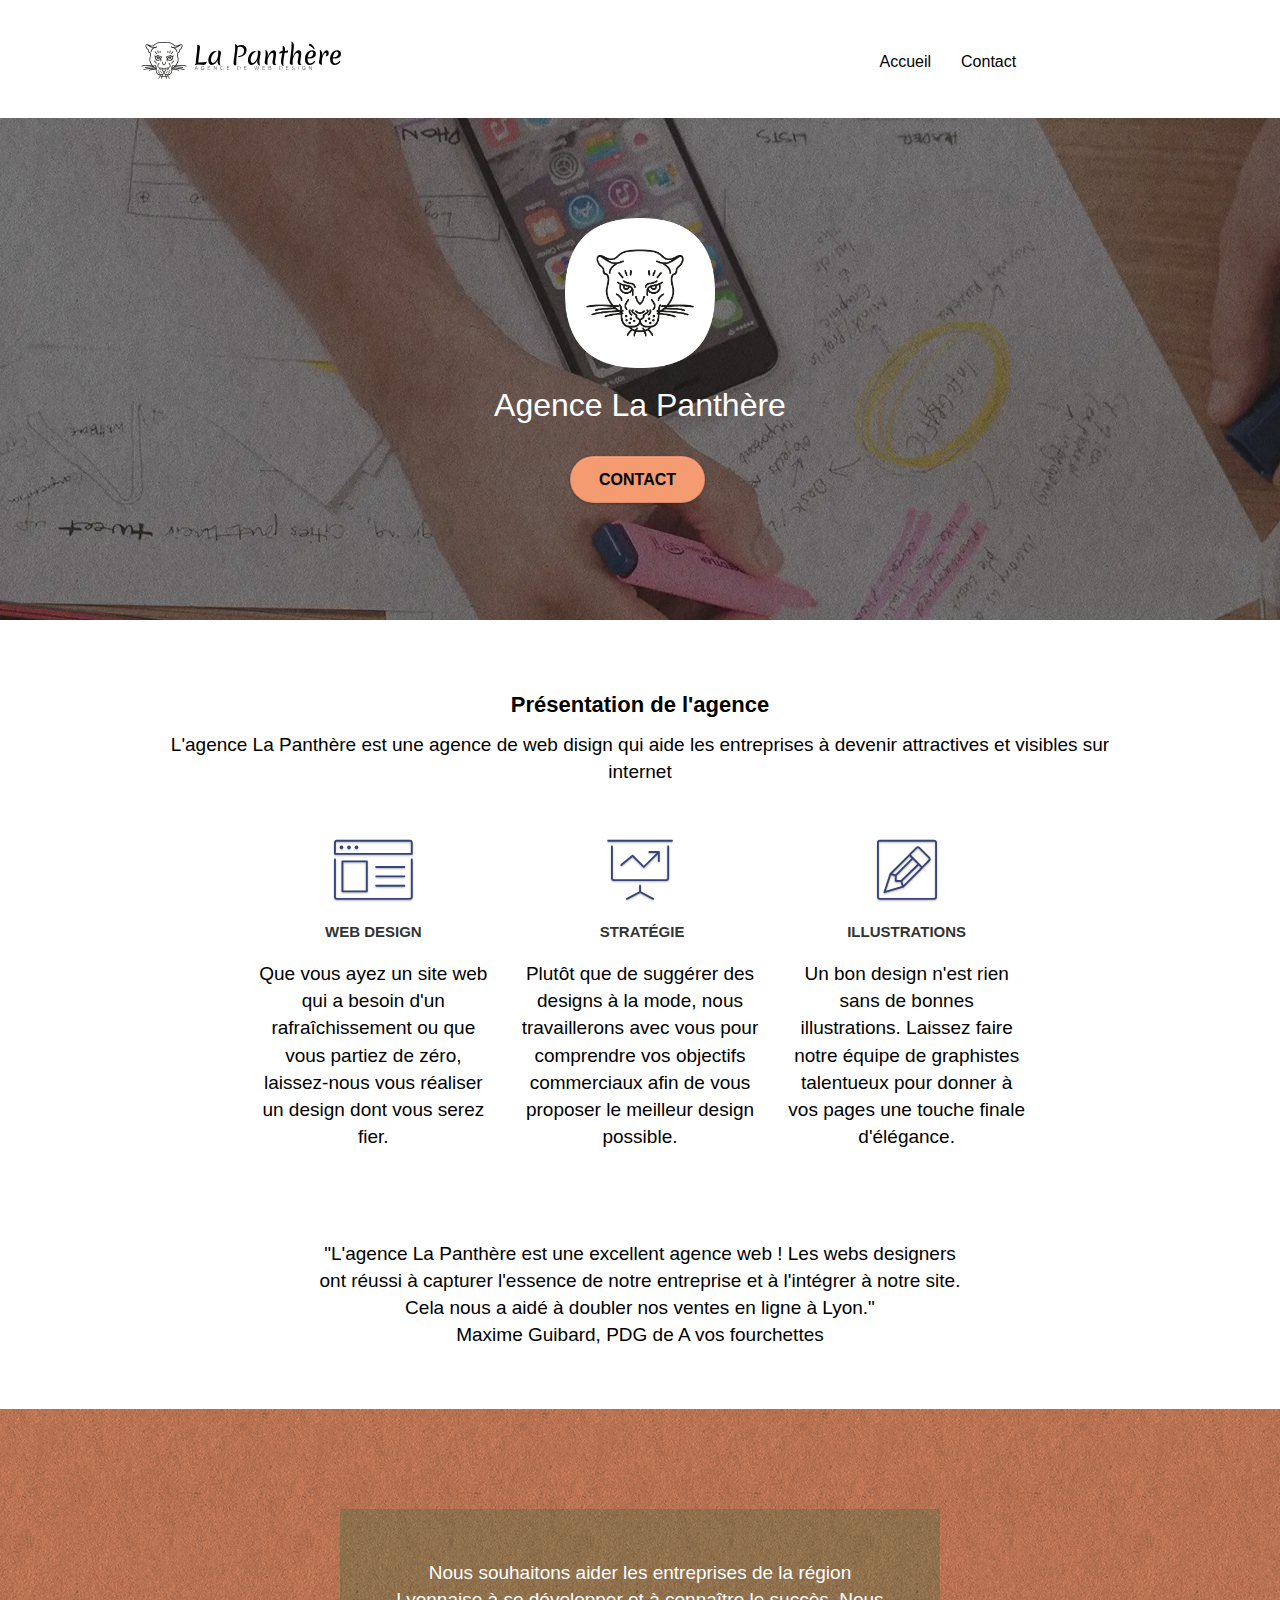
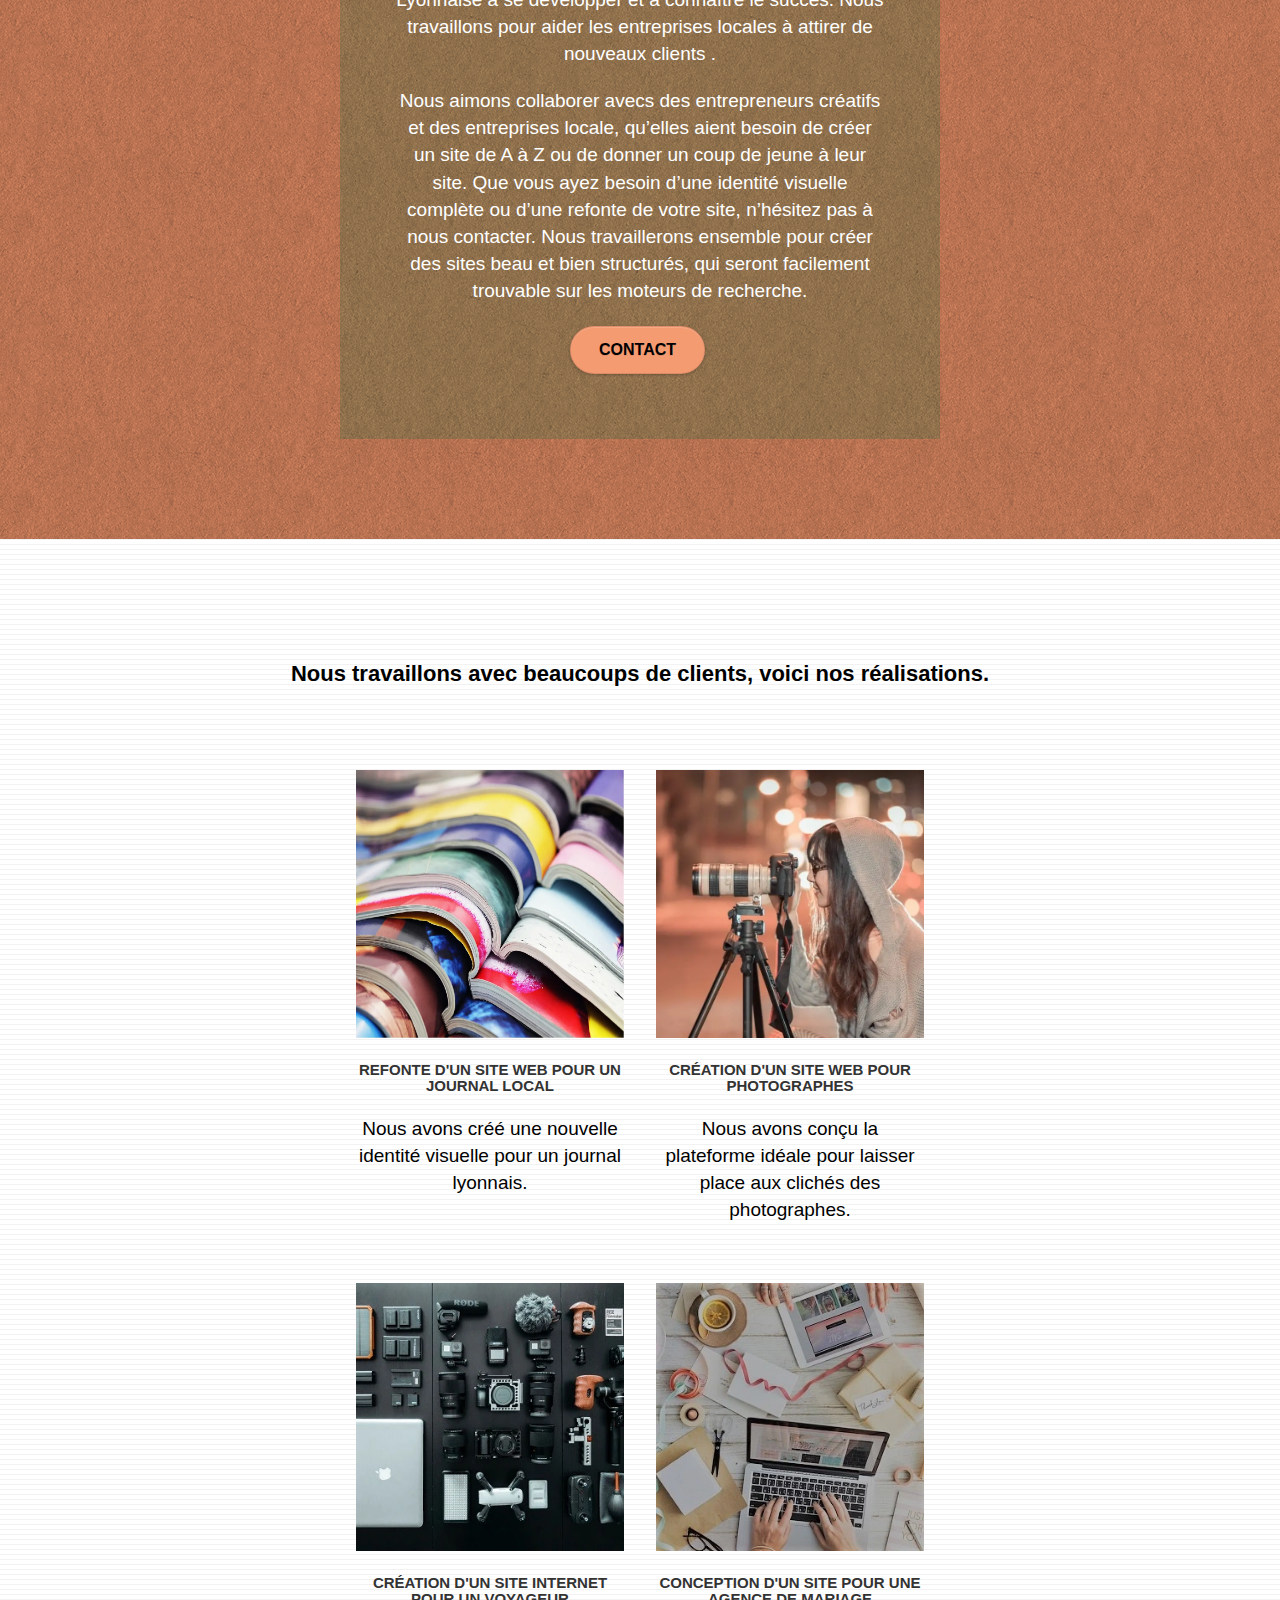
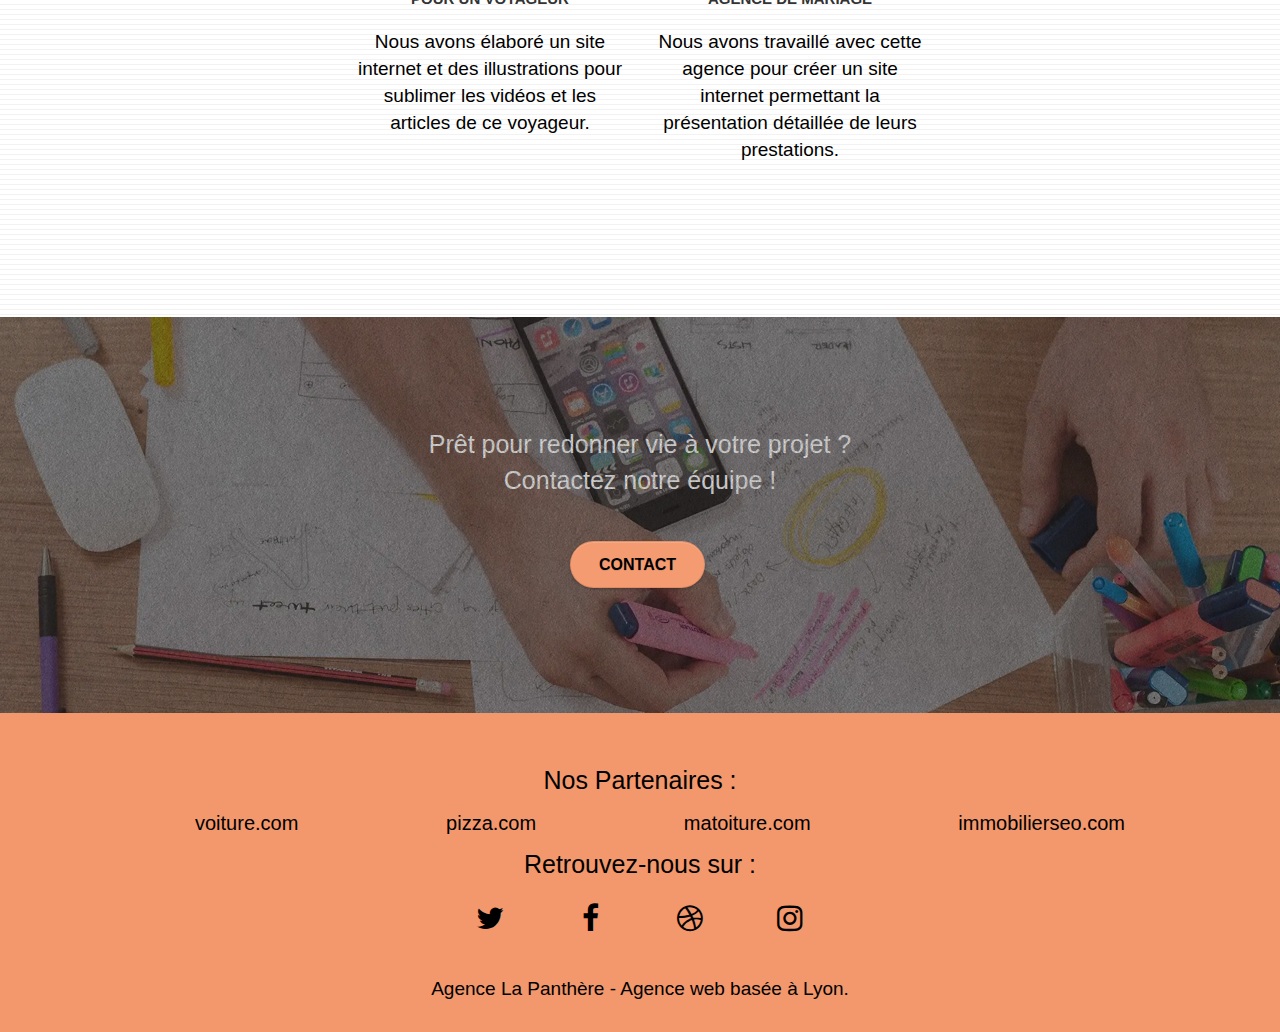
<file: index.html>
<!doctype html>
<html lang="fr">
<head>
    <meta charset="utf-8">
    <meta name="keywords" content="seo, google, site web, site internet, agence design Lyon, agence design, agence design,agence design,agence design,agence design,agence design,agence design,agence design,agence design">
    <meta name="description" content=" La Panthère, est une grande agence de web design basée à Lyon">
	<meta name="robots" content="follow"/>
    <meta name="viewport" content="width=device-width, initial-scale=1.0, viewport-fit=cover">
    <link rel="shortcut icon" type="image/png" href="favicon.jpg">
	<link rel= "canonical" href= "https://lamiaer.github.io/La-Panthere/" />

    
	<link rel="stylesheet" type="text/css" href="./css/bootstrap.min.css">
	<link rel="stylesheet" type="text/css" href="style.min.css">
	<link rel="stylesheet" type="text/css" href="./css/font-awesome.min.css">
	<link rel="stylesheet" type="text/css" href="./css/et-line.min.css">
	 
	<script async src="./js/jquery-2.1.0.js"></script>
	<script async src="./js/bootstrap.js"></script>
	<script async src="./js/blocs.js"></script>
	<script async src="./js/jquery.touchSwipe.js" defer></script>
	<script async src="./js/gmaps.js"></script>


    <title> La Panthère</title>

    
<!-- Analytics -->
 
<!-- Analytics END -->
    
</head>
<body>
<!-- Principal conteneur -->
<div class="page-container">
    
<!-- bloc-0 -->
<div class="bloc bgc-white l-bloc " id="bloc-0">
	<div class="container bloc-sm">

		<nav class="navbar row">
			<div class="navbar-header">
				<a class="navbar-brand" aria-label="logo-page" href="index.html"><img src="img/agence-la-panthere-monochrome.svg" alt="image illustrant le logo de l'agence web La Panthère Lyon" height="44" /></a>
				<button id="nav-toggle" type="button" class="ui-navbar-toggle navbar-toggle" data-toggle="collapse" data-target=".navbar-1">
					<span class="sr-only">Toggle navigation</span>
					<span class="icon-bar"></span>
					<span class="icon-bar"></span>
					<span class="icon-bar"></span>
				</button>
			</div>
			<div class="collapse navbar-collapse navbar-1 special-dropdown-nav">
				<ul class="site-navigation nav navbar-nav">
					<li>
						<a href="index.html" aria-label="bouton-accueil">Accueil</a>
					</li>
					<li>
					</li>
					<li>
						<a href="page2.html" aria-label="bouton-contacte">Contact</a>
					</li>
				</ul>
			</div>
		</nav>
	</div>
</div>
<!-- bloc-0 END -->

<!-- bloc-1-presentation -->
<div class="bloc bgc-dark-slate-blue bg-banniere d-bloc bg-t-edge bloc-bg-texture texture-paper b-parallax" id="bloc-1-hero">
	<div class="container bloc-lg">
		<div class="row tight-width-whitespace">
			<div class="col-sm-12">
				<img src="img/logo.webp" class="center-block image-resize-mode" width="150" alt="Image illustrant le logo agence web La Panthère Lyon" />
				<h1 class="text-center hero-bloc-text tc-white ">
					Agence La Panthère
				</h1>
				<div class="text-center">
					<a href="page2.html" aria-label="bouton-contacte" class="btn btn-lg btn-clean btn-rd cta-hero btn-atomic-tangerine  cta-hero" >contact</a>
				</div>
			</div>
		</div>
	</div>
</div>
<!-- bloc-1-presentation END -->

<!-- bloc-2-services -->
<div class="bloc bgc-white l-bloc" id="bloc-2-services">
	<div class="container bloc-md">
		<div class="row">
			<div class="col-sm-12 text-center">
				<h2> Présentation de l'agence</h2>
				<p>L'agence La Panthère est une agence de web disign qui aide les entreprises à devenir attractives et visibles sur internet</p>
			</div>
		</div>
		<div class="row voffset-lg med-width-whitespace">
			<div class="col-sm-4">
				<div class="text-center">
					<span class="et-icon-browser sm-shadow icon-dark-slate-blue icons icon-lg"></span>
				</div>
				<h3 class="mg-md text-center">
					Web design
				</h3>
				<p class="text-center ">
					Que vous ayez un site web qui a besoin d'un rafraîchissement ou que vous partiez de zéro, laissez-nous vous réaliser un design dont vous serez fier.
				</p>
			</div>
			<div class="col-sm-4">
				<div class="text-center">
					<span class="et-icon-presentation sm-shadow icon-dark-slate-blue icons icon-lg"></span>
				</div>
				<h3 class="mg-md text-center">
					&nbsp;Stratégie
				</h3>
				<p class="text-center ">
					Plutôt que de suggérer des designs à la mode, nous travaillerons avec vous pour comprendre vos objectifs commerciaux afin de vous proposer le meilleur design possible.<br>
				</p>
			</div>
			<div class="col-sm-4">
				<div class="text-center">
					<span class="et-icon-edit sm-shadow icon-dark-slate-blue icons icon-lg"></span>
				</div>
				<h3 class="mg-md text-center">
					Illustrations
				</h3>
				<p class="text-center ">
					Un bon design n'est rien sans de bonnes illustrations. Laissez faire notre équipe de graphistes talentueux pour donner à vos pages une touche finale d'élégance.
				</p>
			</div>
		</div>
		<div class="row voffset-lg voffset">
			<div class="col-xs-12 col-md-8 col-md-offset-2 text-center">
				<p> "L'agence La Panthère est une excellent agence web ! Les webs designers ont réussi à capturer l'essence de notre entreprise et à l'intégrer à notre site. Cela nous a aidé à doubler nos ventes en ligne à Lyon."<br>
					Maxime Guibard, PDG de A vos fourchettes</p>
			</div>
		</div>
	</div>
</div>
<!-- bloc-2-services END -->

<!-- bloc-3-what-i-do -->
<div class="bloc tc-white bgc-atomic-tangerine bg-presentation d-bloc bloc-bg-texture texture-paper b-parallax" id="bloc-3-what-i-do">
	<div class="container bloc-lg">
		<div class="row tight-width-whitespace black-background">
			<div class="col-sm-12">
				<p class="mg-md text-center tc-white">
					Nous souhaitons aider les entreprises de la région Lyonnaise à se développer et à connaître le succès. Nous travaillons pour aider les entreprises locales à attirer de nouveaux clients .<br>
				</p>
				<p class="text-center white">
					Nous aimons collaborer avecs des entrepreneurs créatifs et des entreprises locale, qu’elles aient besoin de créer un site de A à Z ou de donner un coup de jeune à leur site. Que vous ayez besoin d’une identité visuelle complète ou d’une refonte de votre site, n’hésitez pas à nous contacter. Nous travaillerons ensemble pour créer des sites beau et bien structurés, qui seront facilement trouvable sur les moteurs de recherche. <br><a href="page2.html" class="btn btn-lg btn-clean btn-rd cta-hero btn-atomic-tangerine" id="cta-hero">Contact</a>
					<br>
				</p>
			</div>
		</div>
	</div>
</div>
<!-- bloc-3-what-i-do END -->

<!-- bloc-4-portfolio -->
<div class="bloc bgc-white bg-lines-h2-bg bg-repeat l-bloc" id="bloc-4-portfolio">
	<div class="container bloc-lg">
		<div class="row">
			<div class="col-sm-12 text-center">
				<h2>Nous travaillons avec beaucoups de clients, voici nos réalisations.</hé>
			</div>
		</div>
		<div class="row tight-width-whitespace portfolio-row">
			<div class="col-sm-6">
				<a href="#" aria-label="img1" data-lightbox="img/1.webp" data-gallery-id="gallery-1" data-caption="Refonte d'un site web pour un journal local" data-frame="snapshot-lb"><img src="img/1.webp" alt=" image illustrant des magazines" class="img-responsive portfolio-thumb" /></a>
				<h3 class="mg-md text-center">
					Refonte d'un site web pour un journal local
				</h3>
				<p class="text-center">
					Nous avons créé une nouvelle identité visuelle pour un journal lyonnais.
				</p>
			</div>
			<div class="col-sm-6">
				<a href="#" aria-label="img2"  data-lightbox="img/2.webp" data-gallery-id="gallery-1" data-caption="Création d'un site web pour photographes" data-frame="snapshot-lb"><img src="img/2.webp" class="img-responsive portfolio-thumb" alt="Image illustrant une photographe" /></a>
				<h3 class="mg-md text-center">
					Création d'un site web pour photographes
				</h3>
				<p class="text-center">
					Nous avons conçu la plateforme idéale pour laisser place aux clichés des photographes.
				</p>
			</div>
		</div>
		<div class="row tight-width-whitespace portfolio-row">
			<div class="col-sm-6">
				<a href="#" aria-label="img3" data-lightbox="img/3.webp" data-gallery-id="gallery-1" data-caption="Création d'un site internet pour un voyageur" data-frame="snapshot-lb"><img src="img/3.webp" class="img-responsive portfolio-thumb" alt="image illustrant du materriel pour photo et vidéos necessaire à un voyageur"/></a>
				<h3 class="mg-md text-center">
					Création d'un site internet pour un voyageur
				</h3>
				<p class="text-center">
					Nous avons élaboré un site internet et des illustrations pour sublimer les vidéos et les articles de ce voyageur.
				</p>
			</div>
			<div class="col-sm-6">
				<a href="#" aria-label="img4" data-lightbox="img/4.webp" data-gallery-id="gallery-1" data-caption="Conception d'un site pour une agence de mariage" data-frame="snapshot-lb"><img src="img/4.webp" class="img-responsive portfolio-thumb" alt="Image illustrant une organisation sur ordinateur d'un mariage" /></a>
				<h3 class="mg-md text-center">
					Conception d'un site pour une agence de mariage
				</h3>
				<p class="text-center">
					Nous avons travaillé avec cette agence pour créer un site internet permettant la présentation détaillée de leurs prestations.
				</p>
			</div>
		</div>
	</div>
</div>
<!-- bloc-4-portfolio END -->

<!-- bloc-5-cta -->
<div class="bloc bgc-dark-slate-blue bg-banniere d-bloc bloc-bg-texture texture-paper" id="bloc-5-cta">
	<div class="container bloc-lg">
		<div class="row">
			<p class="mg-md text-center tc-white p-footer">
				Prêt pour redonner vie à votre projet ?<br>Contactez notre équipe !
				</p>
			</div>
			<div class="col-sm-12 text-center">
				<a href="page2.html" aria-label="bouton-contacte" class="btn btn-atomic-tangerine btn-clean btn-rd btn-lg cta-hero">Contact</a>
			</div>
		</div>
	</div>
</div>
<!-- bloc-5-cta END -->

<!-- Footer - bloc-8 -->
<div class="bloc bgc-atomic-tangerine d-bloc" id="bloc-8">
	<div class="container bloc-sm">
		<div class="row">
			<div class="col-sm-12">
				<div class="col-sm-4 liste-partenaires">
					<p class="text-center p-footer">Nos Partenaires :</p>
						<ul>
							<li><a aria-label="lien vers le site partenaire voiture.com" href="voiture.com">voiture.com</a></li>
							<li><a aria-label="lien vers le site partenaire pizza.com" href="pizza.com">pizza.com</a></li>
							<li><a aria-label="lien vers le site partenaire matoiture.com" href="matoiture.com">matoiture.com</a></li>
							<li><a aria-label="lien vers le site partenaire immobilerseo.com" href="immobilierseo.com">immobilierseo.com</a></li>
						</ul>	
							
				</div>
				
				<div class="row row-no-gutters social">
					<p class="text-center partenaires p-footer">Retrouvez-nous sur :</p>

					<div class="col-sm-3">
						<div class="text-center">
							<a class="social" aria-label="suivez-nous sur twitter" href="index.html"><span class="fa fa-twitter icon-md"></span></a>
						</div>
					</div>
					<div class="col-sm-3">
						<div class="text-center">
							<a class="social" aria-label="suivez-nous sur facebook" href="index.html"><span class="fa fa-facebook icon-md"></span></a>
						</div>
					</div>
					<div class="col-sm-3">
						<div class="text-center">
							<a class="social" aria-label="suivez-nous sur dribble" href="index.html"><span class="fa fa-dribbble icon-md"></span></a>
						</div>
					</div>
					<div class="col-sm-3">
						<div class="text-center">
							<a class="social" aria-label="suivez-nous sur instagram" href="index.html"><span class="fa fa-instagram icon-md"></span></a>
						</div>
					</div>
				</div>
				<div class="row">
				</div>
			</div>
		</div>
		<p class="text-center black">
		Agence La Panthère - Agence web basée à Lyon.<br></p>
	</div>
	
</div>
<!-- Footer - bloc-8 END -->

<!-- Principal conteneur END -->
    

</body>
</html>
</file>
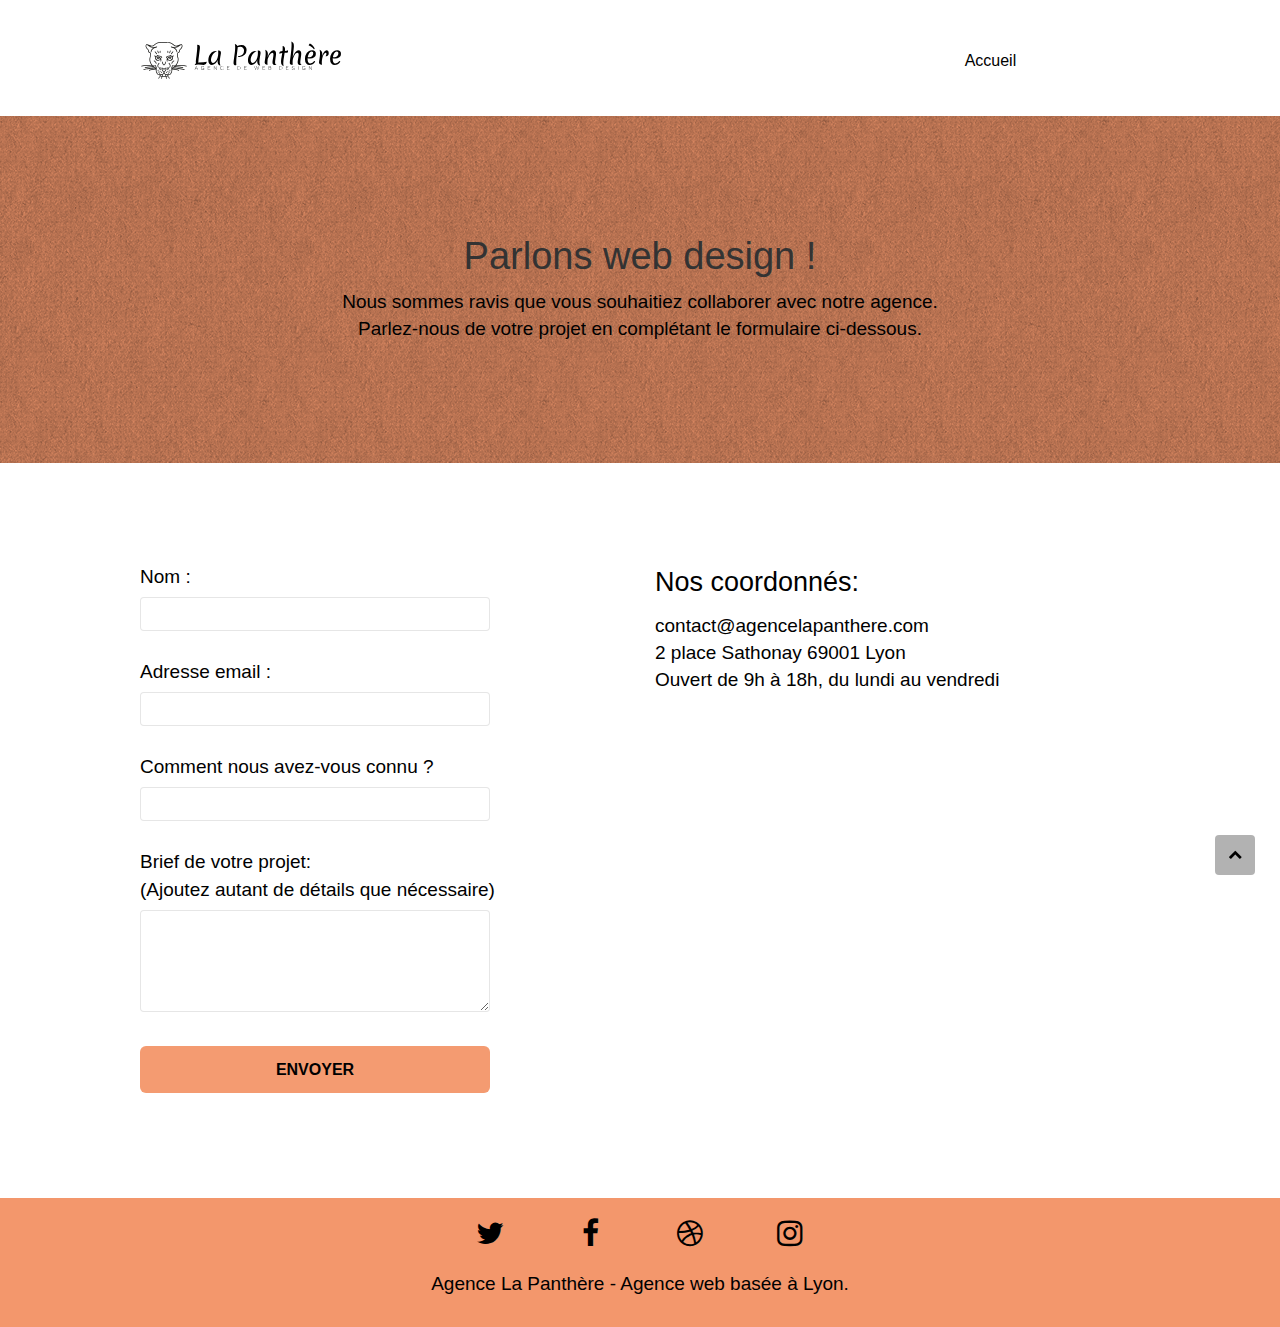
<file: page2.html>
<!DOCTYPE html>
<html lang="fr">
  <head>
    <meta charset="utf-8" />
    <meta
      name="keywords"
      content="seo, google, site web, site internet, agence design Lyon, agence
			design, agence design,agence design,agence design,agence design,agence
			design,agence design,agence design,agence design"
    />
    <meta
      name="description"
      content="La Panthère, est une grande agence de web
			design basée à Lyon"
    />
    <meta name="robots" content="follow" />
    <meta
      name="viewport"
      content="width=device-width, initial-scale=1.0,
			viewport-fit=cover"
    />
    <link rel= "canonical" href= "https://lamiaer.github.io/La-Panthere/" />
    <link rel="shortcut icon" type="image/png" href="favicon.jpg" />

    <link rel="stylesheet" type="text/css" href="./css/bootstrap.min.css" />
    <link rel="stylesheet" type="text/css" href="style.min.css" />
    <link rel="stylesheet" type="text/css" href="./css/font-awesome.min.css" />
    <link rel="stylesheet" type="text/css" href="./css/et-line.min.css" />

    <script async src="./js/jquery-2.1.0.js"></script>
    <script async src="./js/bootstrap.js"></script>
    <script async src="./js/blocs.js"></script>
    <script async src="./js/jqBootstrapValidation.js"></script>
    <script async src="./js/formHandler.js"></script>
    <title>contacte</title>

    <!-- Analytics -->

    <!-- Analytics END -->
  </head>

  <body>
    <!-- Principal conteneur -->
    <div class="page-container">
      <!-- bloc-0 -->
      <div class="bloc bgc-white l-bloc" id="bloc-0">
        <div class="container bloc-sm">
          <nav class="navbar row">
            <div class="navbar-header">
              <a class="navbar-brand" aria-label="logo-page" href="index.html"
                ><img
                  src="img/agence-la-panthere-monochrome.svg"
                  alt="atlanta web design
									logo"
                  height="40"
              /></a>
              <button
                id="nav-toggle"
                type="button"
                class="ui-navbar-toggle navbar-toggle"
                data-toggle="collapse"
                data-target=".navbar-1"
              >
                <span class="sr-only">Toggle navigation</span>
                <span class="icon-bar"></span>
                <span class="icon-bar"></span>
                <span class="icon-bar"></span>
              </button>
            </div>
            <div class="collapse navbar-collapse navbar-1 special-dropdown-nav">
              <ul class="site-navigation nav navbar-nav">
                <li>
                  <a href="index.html" aria-label="bouton-accueil">Accueil</a>
                </li>
              </ul>
            </div>
          </nav>
        </div>
      </div>
    </div>
    <!-- bloc-0 END -->

    <!-- bloc-6 -->
    <div
      class="bloc bg-dots-bg bg-repeat bgc-atomic-tangerine d-bloc bloc-bg-texture texture-paper"
      id="bloc-6"
    >
      <div class="container bloc-lg">
        <div class="row">
          <div class="col-sm-12">
            <h1 class="text-center hero-bloc-text tc-black">
              Parlons web design !
            </h1>
            <p class="text-center mg-lg tc-black tight-width-whitespace">
              Nous sommes ravis que vous souhaitiez collaborer avec notre
              agence.<br />
              Parlez-nous de votre projet en complétant le formulaire
              ci-dessous.
            </p>
          </div>
        </div>
      </div>
    </div>
    <!-- bloc-6 END -->

    <!-- bloc-7 -->
    <div class="bloc bgc-white l-bloc" id="bloc-7">
      <div class="container bloc-lg">
        <div class="row">
          <div class="col-sm-6">
            <form
              id="form_1"
              
            >
              <div class="form-group">
                <label>
                  <span class="texte-label"> Nom : </span>
                  <input id="name" class="form-control" required="" />
                </label>
              </div>
              <div class="form-group">
                <label>
                  <span class="texte-label">Adresse email :</span>
                  <input
                    id="email"
                    class="form-control"
                    type="email"
                    required=""
                  />
                </label>
              </div>
              <div class="form-group">
                <label>
                  <span class="texte-label"
                    >Comment nous avez-vous connu ?</span
                  >
                  <input
                    class="form-control"
                    type="email"
                    required=""
                    id="input_504"
                  />
                </label>
              </div>
              <div class="form-group">
                <label>
                  <span class="texte-label"
                    >Brief de votre projet: <br />(Ajoutez autant de détails que
                    nécessaire)</span
                  >
                  <textarea
                    id="message"
                    class="form-control"
                    rows="4"
                    cols="50"
                    required=""
                  ></textarea>
                </label>
              </div>
              <button
                class="bloc-button btn btn-lg btn-block cta-hero btn-atomic-tangerine btn-contacte"
                type="submit"
              >
                Envoyer
              </button>
            </form>
          </div>
          <div class="col-sm-6">
            <p class="coordonnes">Nos coordonnés:</p>
            <p>
              contact@agencelapanthere.com<br />2 place Sathonay 69001 Lyon<br />Ouvert
              de 9h à 18h, du lundi au vendredi<br />
            </p>
          </div>
        </div>
      </div>
    </div>
    <!-- bloc-7 END -->

    <!-- ScrollToTop Button -->
    <a class="bloc-button btn btn-d scrollToTop" onclick="scrollToTarget('1')"
      ><span class="fa fa-chevron-up"></span
    ></a>
    <!-- ScrollToTop Button END-->

    <!-- Footer - bloc-8 -->
    <div class="bloc bgc-atomic-tangerine d-bloc" id="bloc-8">
      <div class="container bloc-sm">
        <div class="row">
          <div class="col-sm-12">
            <div class="row row-no-gutters social">
              <div class="col-sm-3">
                <div class="text-center">
                  <a
                    id="twitter"
                    class="social"
                    aria-label="suivez-nous sur twitter"
                    href="index.html"
                    ><span class="fa fa-twitter icon-md"></span
                  ></a>
                </div>
              </div>
              <div class="col-sm-3">
                <div class="text-center">
                  <a
                    id="facebook"
                    class="social"
                    aria-label="suivez-nous sur facebook"
                    href="index.html"
                    ><span class="fa fa-facebook icon-md"></span
                  ></a>
                </div>
              </div>
              <div class="col-sm-3">
                <div class="text-center">
                  <a
                    id="dribbble"
                    class="social"
                    aria-label="suivez-nous sur dribble"
                    href="index.html"
                    ><span class="fa fa-dribbble icon-md"></span
                  ></a>
                </div>
              </div>
              <div class="col-sm-3">
                <div class="text-center">
                  <a
                    id="instagram"
                    class="social"
                    aria-label="suivez-nous sur instagram"
                    href="index.html"
                    ><span class="fa fa-instagram icon-md"></span
                  ></a>
                </div>
              </div>
            </div>
          </div>
          <p class="text-center black footer-p2">
            Agence La Panthère - Agence web basée à Lyon.<br />
          </p>
        </div>
      </div>
      <!-- Footer - bloc-8 END -->
    </div>
    <!-- Principal conteneur END -->
  </body>
</html>
</file>
<file: style.min.css>
body {
  margin: 0;
  padding: 0;
  background: #fff;
  overflow-x: hidden;
  -webkit-font-smoothing: antialiased;
  -moz-osx-font-smoothing: grayscale;
  box-sizing: border-box;
}
a,
button {
  transition: all 0.3s ease-in-out;
  outline: 0 !important;
  text-decoration: none;
}
a:hover {
  text-decoration: none;
  cursor: pointer;
}
#page-loading-blocs-notifaction {
  position: fixed;
  top: 0;
  bottom: 0;
  width: 100%;
  z-index: 100000;
  background: #fff url("img/pageload-spinner.gif") no-repeat center center;
}
.bloc {
  width: 100%;
  clear: both;
  background: 50% 50% no-repeat;
  padding: 0 50px;
  -webkit-background-size: cover;
  -moz-background-size: cover;
  -o-background-size: cover;
  background-size: cover;
  position: relative;
}
.bloc .container {
  padding-left: 0;
  padding-right: 0;
}
.bloc-lg {
  padding: 100px 50px;
}
.bloc-md {
  padding: 50px;
}
.bloc-sm {
  padding: 20px 50px;
}
.bg-b-edge,
.bg-bl-edge,
.bg-br-edge,
.bg-center,
.bg-l-edge,
.bg-r-edge,
.bg-repeat,
.bg-t-edge,
.bg-tl-edge,
.bg-tr-edge {
  -webkit-background-size: auto !important;
  -moz-background-size: auto !important;
  -o-background-size: auto !important;
  background-size: auto !important;
}
.bg-repeat {
  background: repeat;
}
.bg-t-edge {
  background: top no-repeat;
}
.bloc-bg-texture::before {
  content: "";
  background-size: 2px 2px;
  position: absolute;
  top: 0;
  bottom: 0;
  left: 0;
  right: 0;
}
.texture-paper::before {
  background: url("img/texture-paper.png");
  background-size: 280px 280px;
}
.b-parallax {
  background-attachment: fixed;
}
.d-bloc {
  color: rgba(255, 255, 255, 0.7);
}
.d-bloc button:hover {
  color: rgba(255, 255, 255, 0.9);
}
.d-bloc .icon-round,
.d-bloc .icon-rounded,
.d-bloc .icon-semi-rounded-a,
.d-bloc .icon-semi-rounded-b,
.d-bloc .icon-square {
  border-color: rgba(255, 255, 255, 0.9);
}
.d-bloc .divider-h span {
  border-color: rgba(255, 255, 255, 0.2);
}
.d-bloc .a-btn,
.d-bloc .navbar a,
.d-bloc .navbar-brand,
.d-bloc a,
.d-bloc a .icon-lg,
.d-bloc a .icon-sm,
.d-bloc a .icon-xl,
.d-bloc h1 a,
.d-bloc h2 a,
.d-bloc h3 a,
.d-bloc h4 a,
.d-bloc h5 a,
.d-bloc h6 a,
.d-bloc p a {
  color: rgba(255, 255, 255, 0.6);
}
.d-bloc .a-btn:hover,
.d-bloc .navbar a:hover,
.d-bloc .navbar-brand:hover,
.d-bloc a:hover .icon-lg,
.d-bloc a:hover .icon-md,
.d-bloc a:hover .icon-sm,
.d-bloc a:hover .icon-xl,
.d-bloc h1 a:hover,
.d-bloc h2 a:hover,
.d-bloc h3 a:hover,
.d-bloc h4 a:hover,
.d-bloc h5 a:hover,
.d-bloc h6 a:hover,
.d-bloc p a:hover {
  color: #fff;
}
.d-bloc .navbar-toggle .icon-bar {
  background: #fff;
}
.d-bloc .btn-wire,
.d-bloc .btn-wire:hover {
  color: #fff;
  border-color: #fff;
}
.d-bloc .panel {
  color: rgba(0, 0, 0, 0.5);
}
.d-bloc .panel button:hover {
  color: rgba(0, 0, 0, 0.7);
}
.d-bloc .panel icon {
  border-color: rgba(0, 0, 0, 0.7);
}
.d-bloc .panel .divider-h span {
  border-color: rgba(0, 0, 0, 0.1);
}
.d-bloc .panel .a-btn {
  color: rgba(0, 0, 0, 0.6);
}
.d-bloc .panel .a-btn:hover {
  color: #000;
}
.d-bloc .panel .btn-wire,
.d-bloc .panel .btn-wire:hover {
  color: rgba(0, 0, 0, 0.7);
  border-color: rgba(0, 0, 0, 0.3);
}
.d-bloc .panel,
.l-bloc {
  color: rgba(0, 0, 0, 0.5);
}
.d-bloc .panel button:hover,
.l-bloc button:hover {
  color: rgba(0, 0, 0, 0.7);
}
.l-bloc .icon-round,
.l-bloc .icon-rounded,
.l-bloc .icon-semi-rounded-a,
.l-bloc .icon-semi-rounded-b,
.l-bloc .icon-square {
  border-color: rgba(0, 0, 0, 0.7);
}
.d-bloc .panel .divider-h span,
.l-bloc .divider-h span {
  border-color: rgba(0, 0, 0, 0.1);
}
.d-bloc .panel .a-btn,
.l-bloc .a-btn,
.l-bloc .navbar a,
.l-bloc .navbar-brand,
.l-bloc a .icon-lg,
.l-bloc a .icon-md,
.l-bloc a .icon-sm,
.l-bloc a .icon-xl,
.l-bloc h1 a,
.l-bloc h2 a,
.l-bloc h3 a,
.l-bloc h4 a,
.l-bloc h5 a,
.l-bloc h6 a,
.l-bloc p a {
  color: rgba(0, 0, 0, 0.6);
}
.d-bloc .panel .a-btn:hover,
.l-bloc .a-btn:hover,
.l-bloc .navbar a:hover,
.l-bloc .navbar-brand:hover,
.l-bloc a:hover .icon-lg,
.l-bloc a:hover .icon-md,
.l-bloc a:hover .icon-sm,
.l-bloc a:hover .icon-xl,
.l-bloc h1 a:hover,
.l-bloc h2 a:hover,
.l-bloc h3 a:hover,
.l-bloc h4 a:hover,
.l-bloc h5 a:hover,
.l-bloc h6 a:hover,
.l-bloc p a:hover {
  color: #000;
}
.l-bloc .navbar-toggle .icon-bar {
  color: rgba(0, 0, 0, 0.6);
}
.d-bloc .panel .btn-wire,
.d-bloc .panel .btn-wire:hover,
.l-bloc .btn-wire,
.l-bloc .btn-wire:hover {
  color: rgba(0, 0, 0, 0.7);
  border-color: rgba(0, 0, 0, 0.3);
}
.voffset {
  margin-top: 30px;
}
.voffset-lg {
  margin-top: 80px;
}
.row-no-gutters {
  margin-right: 0;
  margin-left: 0;
}
.row.row-no-gutters > [class*=" col-"],
.row.row-no-gutters > [class^="col-"] {
  padding-right: 0;
  padding-left: 0;
}
#bloc-1-hero h1 {
  font-size: 32px;
}

.navbar {
  margin-bottom: 0;
  z-index: 1;
}
.navbar-brand {
  height: auto;
  padding: 15px 15px;
  font-size: 25px;
  font-weight: 400;
  font-weight: 600;
  line-height: 44px;
}
.navbar-brand img {
  max-height: 200px;
  display: inline;
}
.navbar-brand img[src$="svg"] {
  min-width: 200px;
}
.nav-center .navbar-brand img {
  margin: 0;
}
.navbar .nav {
  padding-top: 2px;
  margin-right: 10%;
  float: right;
  z-index: 1;
}
.nav > li {
  float: left;
  margin-top: 4px;
  font-size: 16px;
  list-style: none;
}
.navbar-nav .open .dropdown-menu > li > a {
  text-align: inherit;
}
.nav > li a:focus,
.nav > li a:hover {
  background: 0 0;
  text-decoration: underline;
  font-weight: 700;
  color: #0d0303;
}
.navbar-toggle {
  margin: 10px 10px 0 0;
  border: 0;
}
.navbar-toggle:hover {
  background: 0 0 !important;
}
.navbar-toggle .icon-bar {
  background-color: rgba(0, 0, 0, 0.5);
  width: 26px;
}
.nav-invert .navbar .nav {
  float: left;
}
.nav-invert .navbar-brand,
.nav-invert .navbar-header {
  float: right;
  position: relative;
  z-index: 2;
}
@media (min-width: 768px) {
  .site-navigation {
    position: absolute;
    top: 50%;
    right: 20px;
    transform: translate(0, -50%);
    -webkit-transform: translateY(-50%);
  }
  .nav > li .dropdown-menu a,
  .nav > li .dropdown-menu a:hover {
    color: #484848;
  }
  .nav-invert .site-navigation {
    left: 0;
    right: 0;
  }
  .nav-center {
    text-align: center;
  }
  .nav-center .navbar-header {
    width: 100%;
  }
  .nav-center .nav > li,
  .nav-center .navbar-brand,
  .nav-center .navbar-header {
    float: none;
    display: inline-block;
  }
  .nav-center .site-navigation {
    position: relative;
    width: 100%;
    right: 0;
    margin-right: 0;
    margin-top: 20px;
  }
  .nav-center.mini-nav .navbar-toggle {
    float: none;
    margin: 10px auto 0;
  }
}
.nav > li > .dropdown a {
  background: 0 0 !important;
  display: block;
  padding: 14px 15px;
}
nav .caret {
  margin: 0 5px;
}
.dropdown-menu .dropdown-menu {
  top: -8px;
  left: 100%;
}
.dropdown-menu .dropmenu-flow-right {
  top: 100%;
  left: 0;
  margin-left: -1px;
  border-top-left-radius: 0;
  border-top-right-radius: 0;
}
.dropdown-menu .dropdown span {
  border: 4px solid #000;
  border-top-color: transparent;
  border-right-color: transparent;
  border-bottom-color: transparent;
  margin: 6px -5px 0 0 !important;
  float: right;
}
.mg-md {
  margin-top: 10px;
  margin-bottom: 20px;
}
.p-footer{
  font-size: 25px;
}
.mg-lg {
  margin-top: 10px;
  margin-bottom: 40px;
}
.btn {
  margin: 0 5px 5px 0;
}
.btn.pull-right {
  margin: 0 0 5px 5px;
}
.btn-d,
.btn-d:focus,
.btn-d:hover {
  color: #fff;
  background: rgba(0, 0, 0, 0.3);
}
button {
  outline: 0 !important;
}
.btn-rd {
  border-radius: 40px;
}
.btn-clean {
  border: 1px solid rgba(0, 0, 0, 0.08);
  border-bottom-color: rgba(0, 0, 0, 0.1);
  text-shadow: 0 1px 0 rgba(0, 0, 1, 0.1);
  box-shadow: 0 1px 3px rgba(0, 0, 1, 0.25),
    inset 0 1px 0 0 rgba(255, 255, 255, 0.15);
}
.icon-md {
  font-size: 30px !important;
  color: #000;
}
.icon-lg {
  font-size: 60px !important;
}
.sm-shadow {
  text-shadow: 0 1px 2px rgba(0, 0, 0, 0.3);
}
.panel-sq,
.panel-sq .panel-footer,
.panel-sq .panel-heading {
  border-radius: 0;
}
.panel-rd {
  border-radius: 30px;
}
.panel-rd .panel-heading {
  border-radius: 29px 29px 0 0;
}
.panel-rd .panel-footer {
  border-radius: 0 0 29px 29px;
}
.form-control {
  border-color: rgba(11, 7, 7, 0.1);
  box-shadow: none;
  padding: 10px;
  margin-top: 2%;
  margin-bottom: 2%;
  width: 350px;
}
.scrollToTop {
  width: 40px;
  height: 40px;
  position: fixed;
  bottom: 20px;
  right: 20px;
  opacity: 1;
  z-index: 500;
  transition: all 0.3s ease-in-out;
}
.scrollToTop span {
  margin-top: 5px;
  margin-bottom: 5px;
}
.showScrollTop {
  font-size: 14px;
  opacity: 1;
}
a[data-lightbox] {
  position: relative;
  display: block;
  text-align: center;
}
a[data-lightbox]:hover::before {
  content: "+";
  font-family: HelveticaNeue-Light, "Helvetica Neue Light", "Helvetica Neue",
    Helvetica, Arial;
  font-size: 32px;
  width: 50px;
  height: 50px;
  margin-left: -25px;
  border-radius: 50%;
  background: rgba(0, 0, 0, 0.6);
  color: #fff;
  font-weight: 100;
  z-index: 1;
  position: absolute;
  top: 50%;
  transform: translateY(-50%);
  -webkit-transform: translateY(-50%);
}
a[data-lightbox]:hover img {
  opacity: 0.6;
  -webkit-animation-fill-mode: none;
  animation-fill-mode: none;
}
#lightbox-modal {
  display: flex;
  align-items: center;
}
#lightbox-modal .modal-dialog {
  width: 90%;
  max-width: 900px;
  margin: 0 auto 0;
}
#lightbox-modal .modal-dialog img {
  max-height: 90vh;
  margin: 0 auto;
}
.lightbox-caption {
  padding: 20px;
  color: #fff;
  background: rgba(0, 0, 0, 0.5);
  position: absolute;
  left: 15px;
  right: 15px;
  bottom: 5px;
}
.close-lightbox {
  color: #fff;
  font-size: 30px;
  position: absolute;
  top: 20px;
  right: 20px;
  z-index: 20;
  background: rgba(0, 0, 0, 0.5);
  border: none;
  line-height: 30px;
  padding: 0 9px 5px;
  opacity: 0.3;
}
.close-lightbox:hover,
.next-lightbox:hover,
.prev-lightbox:hover {
  opacity: 1;
  color: #fff;
}
.next-lightbox,
.prev-lightbox {
  font-size: 20px;
  color: rgba(255, 255, 255, 0.9);
  background: rgba(0, 0, 0, 0.5);
  transition: all 0.2s ease-in-out;
  position: absolute;
  top: 45%;
  z-index: 1;
  opacity: 0.4;
}
.next-lightbox {
  padding: 6px 8px 1px 13px;
  right: 25px;
}
.prev-lightbox {
  padding: 6px 13px 1px 10px;
  left: 25px;
}
.snapshot-lb .modal-body {
  padding-bottom: 45px;
}
.snapshot-lb .lightbox-caption {
  padding: 0;
  color: rgba(0, 0, 0, 0.5);
  background: 0 0;
}
.btn,
a,
h1,
h2,
h3,
h4,
h5,
h6,
label,
p {
  font-family: helvetica;
  font-weight: 400;
  color: #000 !important;
}
.coordonnes {
  font-size: 27px;
}
.container {
  max-width: 1000px;
}
.hero-bloc-text {
  font-size: 38px;
}
.hero-bloc-text-sub {
  font-size: 36px;
}
.statement-bloc-text {
  line-height: 26px;
  font-style: italic;
  font-size: 20px;
  text-align: center;
  font-weight: lighter;
  max-width: 520px;
  margin: auto auto auto auto;
}
p {
  font-size: 19px;
}
.tight-width-whitespace {
  max-width: 600px;
  margin: auto auto auto auto;
}
.h1 {
  font-size: 20px;
  font-family: "Open Sans";
}
.cta-hero {
  margin-top: 22px;
  color: #fff !important;
  text-transform: uppercase;
  padding: 12px 28px 12px 28px;
  font-size: 16px;
  font-weight: 700;
}
.social {
  width: 400px;
  margin: auto auto auto auto;
}
h2 {
  font-size: 22px;
  font-weight: bold;
  line-height: 1.4em;
}
h3 {
  font-size: 15px;
  text-transform: uppercase;
  font-weight: 700;
  color: #333 !important;
}
.med-width-whitespace {
  max-width: 800px;
  margin: auto auto auto auto;
  box-shadow: 0 0 0 #000;
}
h1 {
  color: #333 !important;
}
h4 {
  color: #333 !important;
}
.icons {
  margin-bottom: 14px;
  margin-top: 24px;
}
.white {
  color: #fff !important;
}
.black {
  color: #000;
  text-align: center;
  margin-top: 2%;
}
.portfolio-thumb {
  margin-bottom: 24px;
  width: 99%;
}
.portfolio-row {
  margin-bottom: 44px;
  margin-top: 50px;
}
.avatar {
  box-shadow: 0 4px 9px rgba(0, 0, 0, 0.3);
}
.black-background {
  background-color: rgba(165, 147, 99, 0.7);
  padding: 40px 40px 40px 40px;
}
.bold-link {
  font-weight: 900;
  text-decoration: underline !important;
}
.bgc-white {
  background-color: #fff;
}
.bgc-dark-slate-blue {
  background-color: #364577;
}
.bgc-atomic-tangerine {
  background-color: #f3976c;
}
.tc-white {
  color: #fff !important;
}
.tc-black {
  color: #000;
  text-align: center;
}
.btn-atomic-tangerine {
  background: #f49b71;
  color: #000 !important;
}
.btn-atomic-tangerine:hover {
  background: #000 !important;
  color: #fff !important;
}
.ltc-white {
  color: #fff !important;
}
.ltc-white:hover {
  color: #ccc !important;
}
.ltc-atomic-tangerine {
  color: #f3976c !important;
}
.ltc-atomic-tangerine:hover {
  color: #c27956 !important;
}
.icon-dark-slate-blue {
  color: #364577 !important;
  border-color: #364577 !important;
}
.bg-dots-bg {
  background-image: url("img/dots-bg.webp");
}
.bg-lines-h2-bg {
  background-image: url("img/lines-h2-bg.webp");
}
.bg-banniere {
  background-image: url("img/agence-la-panthere.webp");
}
.bg-presentation {
  background-image: url("img/image-de-presentation.webp");
}
@media (max-width: 1024px) {
  .bloc {
    padding-left: 20px;
    padding-right: 20px;
  }
  .bloc-tile-2.full-width-bloc .container,
  .bloc-tile-3.full-width-bloc .container,
  .bloc-tile-4.full-width-bloc .container,
  .bloc.full-width-bloc {
    padding-left: 0;
    padding-right: 0;
  }
}
@media (max-width: 992px) and (min-width: 768px) {
  .navbar .nav {
    max-width: 80%;
  }
  .nav-center.navbar .nav {
    max-width: 100%;
  }
}
@media only screen and (min-width: 768px) and (max-width: 1024px) and (orientation: landscape) {
  .b-parallax {
    background-attachment: scroll;
  }
}
@media only screen and (min-width: 1024px) and (max-width: 1366px) and (-webkit-min-device-pixel-ratio: 1.5) {
  .b-parallax {
    background-attachment: scroll;
  }
}
@media (max-width: 991px) {
  .container {
    width: 100%;
  }
  .b-parallax {
    background-attachment: scroll;
  }
  #hero-bloc,
  .page-container {
    overflow-x: hidden;
    position: relative;
  }
  .bloc {
    padding-left: 5%;
    padding-right: 5%;
  }
  .bloc-group,
  .bloc-group .bloc {
    display: block;
    width: 100%;
  }
  .bloc-fill-screen .fill-bloc-bottom-edge,
  .bloc-fill-screen .fill-bloc-top-edge {
    padding: 0 20px;
    padding-left: 5%;
    padding-right: 5px;
  }
}
@media (max-width: 767px) {
  .page-container {
    overflow-x: hidden;
    position: relative;
  }
  #disqus_thread,
  h1,
  h2,
  h3,
  h4,
  h5,
  h6,
  p {
    padding-left: 20px !important;
    padding-right: 20px !important;
  }
  .b-parallax {
    background-attachment: scroll;
  }
  .navbar .nav {
    padding-top: 0;
    padding-left: 30px;
    float: none !important;
    width: 100%;
  }
  .navbar.row {
    margin-left: 0;
    margin-right: 0;
  }
  .site-navigation {
    position: inherit;
    transform: none;
    -webkit-transform: none;
    -ms-transform: none;
  }
  .nav > li {
    margin-top: 0;
    border-bottom: 1px solid rgba(0, 0, 0, 0.1);
    background: rgba(0, 0, 0, 0.05);
    text-align: left;
    padding-left: 15px;
    width: 100%;
  }
  .nav > li:hover {
    background: rgba(0, 0, 0, 0.08);
  }
  .dropdown .dropdown a .caret {
    float: none;
    margin: 5px 0 0 10px !important;
    border: 4px solid #000;
    border-bottom-color: transparent;
    border-right-color: transparent;
    border-left-color: transparent;
  }
  #hero-bloc .navbar .nav {
    background: rgba(0, 0, 0, 0.8);
  }
  #hero-bloc .navbar .nav a {
    color: rgba(255, 255, 255, 0.6);
  }
  .hero {
    padding: 50px 0;
  }
  .hero-nav {
    left: -1px;
    right: -1px;
  }
  .navbar-collapse {
    padding: 0;
    overflow-x: hidden;
    -webkit-box-shadow: none;
    box-shadow: none;
  }
  .navbar-brand img {
    max-height: 40px;
    width: auto;
  }
  .nav-invert .navbar-header {
    float: none;
    width: 100%;
  }
  .nav-invert .navbar-toggle {
    float: left;
    margin-left: 10px;
  }
  .bloc {
    padding-left: 0;
    padding-right: 0;
  }
  .bloc-lg,
  .bloc-xl,
  .bloc-xxl {
    padding: 40px 20px;
  }
  .bloc-md,
  .bloc-sm {
    padding-left: 0;
    padding-right: 0;
  }
  .bloc-fill-screen .fill-bloc-bottom-edge,
  .bloc-fill-screen .fill-bloc-top-edge,
  .bloc-tile-2 .container,
  .bloc-tile-3 .container,
  .bloc-tile-4 .container {
    padding-left: 0;
    padding-right: 0;
  }
  .a-block {
    padding: 0 10px;
  }
  .btn-dwn {
    display: none;
  }
  .voffset {
    margin-top: 5px;
  }
  .voffset-md {
    margin-top: 20px;
  }
  .voffset-lg {
    margin-top: 30px;
  }
  form {
    padding: 20px;
  }
  .close-lightbox {
    display: inline-block;
  }
  .blocsapp-device-iphone5 {
    background-size: 216px 425px;
    padding-top: 60px;
    width: 216px;
    height: 425px;
  }
  .blocsapp-device-iphone5 img {
    width: 180px;
    height: 320px;
  }
}
@media (max-width: 400px) {
  .bloc {
    padding-left: 0;
    padding-right: 0;
  }
}
@media (max-width: 767px) {
  .bloc-mob-center-text {
    text-align: center;
  }
 
}
</file>
